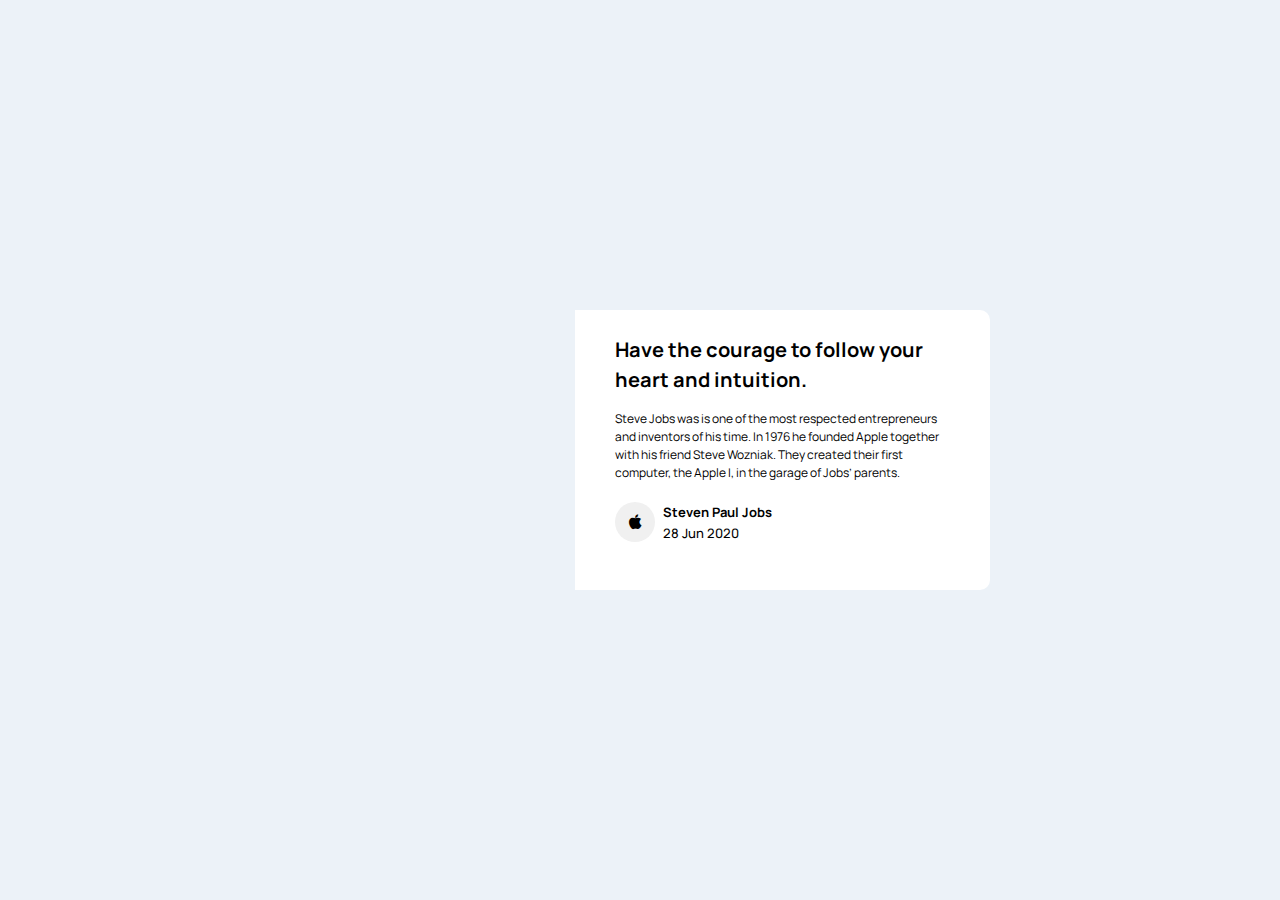
<file: responsive design/index.html>
<!DOCTYPE html>
<!--Project Submission Url : https://jsfiddle.net/yLcrj4k0/1/-->
<html lang="en">

<head id="head">
    <link
    href="https://fonts.googleapis.com/css2?family=Manrope:wght@500;700&display=swap"
    rel="stylesheet"
    />
    <link rel="stylesheet" href="https://cdnjs.cloudflare.com/ajax/libs/font-awesome/4.7.0/css/font-awesome.css" integrity="sha512-5A8nwdMOWrSz20fDsjczgUidUBR8liPYU+WymTZP1lmY9G6Oc7HlZv156XqnsgNUzTyMefFTcsFH/tnJE/+xBg==" crossorigin="anonymous" />
    <link rel="stylesheet" href="design.css">
</head>

<body>
<div class="container">
<div class="article">
  <div class="article-preview"></div>
  <div class="article-info">
    <h1>
      Have the courage to follow your heart and intuition. 
    </h1>
    <p>
      Steve Jobs was is one of the most respected entrepreneurs and inventors of his time. In 1976 he founded Apple together with his friend Steve Wozniak. They created their first computer, the Apple I, in the garage of Jobs’ parents. 
    </p>
    <div class="article-author">
     <i class="fa fa-apple" aria-hidden="true"></i>
      <div class="author-info">
        <span class="author-name">Steven Paul Jobs</span>
        <span class="date">28 Jun 2020</span>
      </div>
   
    </div>
    
  </div>
</div>
</div>
</body>
</file>
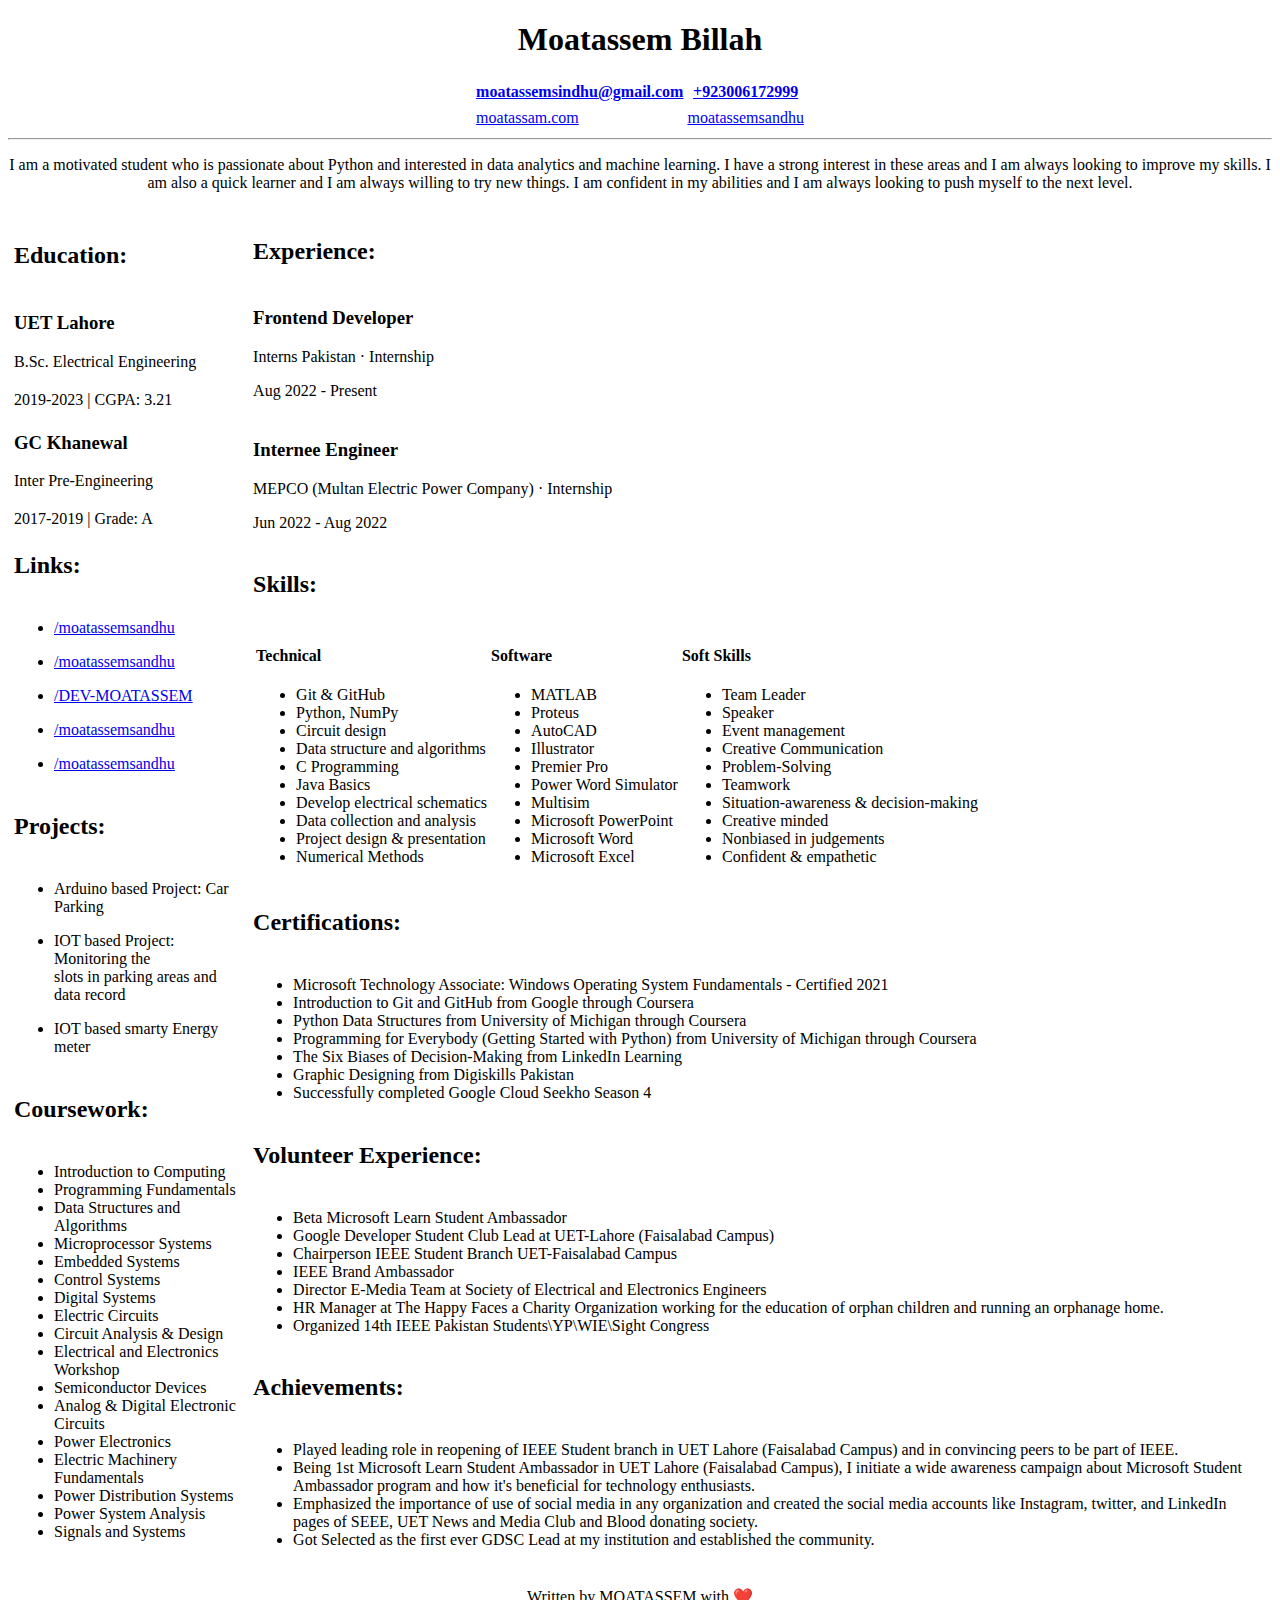
<file: resume.html>
<!DOCTYPE html>
<html lang="en">
<head>
    <meta charset="UTF-8">
    <meta http-equiv="X-UA-Compatible" content="IE=edge">
    <!--<meta name="viewport" content="width=device-width, initial-scale=1.0">-->
    <title>Resume</title>
    <link rel="stylesheet" href="https://fonts.googleapis.com/icon?family=Material+Icons">
    <link rel="stylesheet" href="https://cdnjs.cloudflare.com/ajax/libs/font-awesome/6.1.2/css/all.min.css" integrity="sha512-1sCRPdkRXhBV2PBLUdRb4tMg1w2YPf37qatUFeS7zlBy7jJI8Lf4VHwWfZZfpXtYSLy85pkm9GaYVYMfw5BC1A==" crossorigin="anonymous" referrerpolicy="no-referrer" />
    <link rel="icon" href="images/file-solid.svg">
</head>

    <body>
    <center>
        <h1>Moatassem Billah</h1>
        <table >
            <tr>
                <td>
                    <thead cellspacing="10">
                        <th>
                            <a href="mailto:moatassemsindhu@gmail.com">moatassemsindhu@gmail.com</a>
                        </th>
                        <th>
                            <a href="https://wa.me/+923006172999">+923006172999</a>
                        </th>
                    </thead>
                </td>
                <td>
                    <i class="fa-solid fa-globe"></i>
                    <a href="https://moatassam.com/">moatassam.com</a>
                </td>
                <td>
                    <i class="fa-brands fa-linkedin"></i>
                    <a href="https://www.linkedin.com/in/moatassemsandhu/">moatassemsandhu</a>
                    
                </td>
            </tr>
        </table>
        <hr>
        <p>
            I am a motivated student who is passionate about Python and interested in data analytics and machine learning. I have a strong interest in these areas and I am always looking to improve my skills. I am also a quick learner and I am always willing to try new things. I am confident in my abilities and I am always looking to push myself to the next level.
        </p>
    </center>
    <center>
    <table>
        <td>
            <table>
                <tr>
                    <td>
                        <h2>Education:</h2>
                    </td>
                    
                </tr>
                <tr>
                    <td>
                        <h3>UET Lahore</h3>
                        <p>B.Sc. Electrical Engineering</p>
                    </td>    
                </tr>
                <tr>
                    <td>
                        2019-2023 | CGPA: 3.21
                    </td>
                </tr>
                <tr>
                    <td>
                        <h3>GC Khanewal</h3>
                        <p>Inter Pre-Engineering</p>
                    </td>
                </tr>     
                <tr>
                    <td>
                        2017-2019 | Grade: A
                    </td>
                </tr> 
                <tr>
                    <td>
                        <h2>
                            Links:
                        </h2>
                    </td>
                </tr>
                <tr>
                    <td>
                        <ul><li><i class="fa-brands fa-linkedin"></i><a href="https://www.linkedin.com/in/moatassemsandhu/">/moatassemsandhu</a></li></ul>
                        <ul><li><i class="fa-brands fa-facebook"></i><a href="https://www.facebook.com/moatassemsandhu/">/moatassemsandhu</a></li></ul>
                        <ul><li><i class="fa-brands fa-github"></i><a href="https://github.com/DEV-MOATASSEM">/DEV-MOATASSEM</a></li></ul>
                        <ul><li><i class="fa-brands fa-twitter"></i><a href="https://twitter.com/moatassemsandhu">/moatassemsandhu</a></li></ul>
                        <ul><li><i class="fa-brands fa-instagram"></i><a href="https://www.instagram.com/moatassemsandhu/">/moatassemsandhu</a></li></ul>
                    </td>
                </tr> 
                <tr>
                    <td>
                        <h2>
                            Projects:
                        </h2>
                    </td>
                </tr>
                <tr>
                    <td>
                        <ul><li>Arduino based Project: Car Parking</li></ul>
                        <ul><li>IOT based Project: Monitoring the <br> slots in parking areas and data record</li></ul>
                        <ul><li>IOT based smarty Energy meter</li></ul>
                    </td>
                </tr> 
                <tr>
                    <td>
                        <h2>
                            Coursework:
                        </h2>
                    </td>
                </tr>
                <tr>
                    <td>
                        <ul>
                            <li>Introduction to Computing</li>
                            <li>Programming Fundamentals</li>
                            <li>Data Structures and Algorithms</li>
                            <li>Microprocessor Systems</li>
                            <li>Embedded Systems</li>
                            <li>Control Systems</li>
                            <li>Digital Systems</li>
                            <li>Electric Circuits</li>
                            <li>Circuit Analysis & Design</li>
                            <li>Electrical and Electronics Workshop</li>
                            <li>Semiconductor Devices</li>
                            <li>Analog & Digital Electronic Circuits</li>
                            <li>Power Electronics</li>
                            <li>Electric Machinery Fundamentals</li>
                            <li>Power Distribution Systems</li>
                            <li>Power System Analysis</li>
                            <li>Signals and Systems</li>
                            
                        </ul>
                        
                    </td>
                </tr>        
            </table>
        </td>
        <td>
            <table>
                <tr>
                    <td>
                        <tr>
                            <td>
                                <h2>Experience:</h2>
                                
                            </td>
                            
                        </tr>
                        <tr>
                            <td>
                                <h3>Frontend Developer</h3>
                                <p>Interns Pakistan · Internship</p>
                                <p>Aug 2022 - Present</p>
                            </td>
                        </tr>
                        <tr>
                            <td>
                                <h3>Internee Engineer</h3>
                                <p>MEPCO (Multan Electric Power Company) · Internship</p>
                                <p>Jun 2022 - Aug 2022</p>
                            </td>
                        </tr>
                        <tr>
                            <td>
                                <h2>Skills:</h2>

                            </td>
                            
                        </tr>
                        <tr>
                            <td>
                                <table>
                                    <tr>
                                        <td>
                                            <h4>Technical</h4>
                                            <ul>
                                                <li>Git & GitHub</li>
                                                <li>Python, NumPy</li>
                                                <li>Circuit design</li>
                                                <li>Data structure and algorithms</li>
                                                <li>C Programming</li>
                                                <li>Java Basics</li>
                                                <li>Develop electrical schematics</li>
                                                <li>Data collection and analysis</li>
                                                <li>Project design & presentation</li>
                                                <li>Numerical Methods</li>
                                            </ul>
                                        </td>
                                        <td>
                                            <h4>Software</h4>
                                            <ul>
                                                <li>MATLAB</li>
                                                <li>Proteus</li>
                                                <li>AutoCAD</li>
                                                <li>Illustrator</li>
                                                <li>Premier Pro</li>
                                                <li>Power Word Simulator</li>
                                                <li>Multisim</li>
                                                <li>Microsoft PowerPoint</li>
                                                <li>Microsoft Word</li>
                                                <li>Microsoft Excel</li>
                                            </ul>
                                        </td>
                                        <td>
                                            <h4>Soft Skills</h4>
                                            <ul>
                                                <li>Team Leader</li>
                                                <li>Speaker</li>
                                                <li>Event management</li>
                                                <li>Creative Communication</li>
                                                <li>Problem-Solving</li>
                                                <li>Teamwork</li>
                                                <li>Situation-awareness & decision-making</li>
                                                <li>Creative minded</li>
                                                <li>Nonbiased in judgements</li>
                                                <li>Confident & empathetic</li>
                                            </ul>  
                                        </td>   
                                    </tr> 
            
                                </table>
                            </td>
                        </tr>
                        
                        <tr>
                            <td>
                                <h2>Certifications:</h2>
                            </td>
                        </tr>
                        <tr>
                            <td>
                                <ul>
                                    <li>Microsoft Technology Associate: Windows Operating System Fundamentals - Certified 2021</li>
                                    <li>Introduction to Git and GitHub from Google through Coursera</li>
                                    <li>Python Data Structures from University of Michigan through Coursera</li>
                                    <li>Programming for Everybody (Getting Started with Python) from University of Michigan through Coursera</li>
                                    <li>The Six Biases of Decision-Making from LinkedIn Learning</li>
                                    <li>Graphic Designing from Digiskills Pakistan</li>
                                    <li>Successfully completed Google Cloud Seekho Season 4</li>
                                </ul>
                            </td>
                        </tr>
                        <tr>
                            <td>
                                <h2>Volunteer Experience:</h2>
                            </td>
                        </tr>
                        <tr>
                            <td>
                                <ul>
                                    <li>Beta Microsoft Learn Student Ambassador</li>
                                    <li>Google Developer Student Club Lead at UET-Lahore (Faisalabad Campus)</li>
                                    <li>Chairperson IEEE Student Branch UET-Faisalabad Campus</li>
                                    <li>IEEE Brand Ambassador</li>
                                    <li>Director E-Media Team at Society of Electrical and Electronics Engineers</li>
                                    <li>HR Manager at The Happy Faces a Charity Organization working for the education of orphan children and running an orphanage home.</li>
                                    <li>Organized 14th IEEE Pakistan Students\YP\WIE\Sight Congress</li>
                                </ul>
                            </td>
                        </tr>
                        <tr>
                            <td>
                                <h2>Achievements:</h2>
                            </td>
                        </tr>
                        <tr>
                            <td>
                                <ul>
                                    <li>Played leading role in reopening of IEEE Student branch in UET Lahore (Faisalabad Campus) and in convincing peers to be part of IEEE.</li>
                                    <li>Being 1st Microsoft Learn Student Ambassador in UET Lahore (Faisalabad Campus), I initiate a wide awareness campaign about Microsoft Student Ambassador program and how it's beneficial for technology enthusiasts.</li>
                                    <li>Emphasized the importance of use of social media in any organization and created the social media accounts like Instagram, twitter, and LinkedIn pages of SEEE, UET News and Media Club and Blood donating society.</li>
                                    <li>Got Selected as the first ever GDSC Lead at my institution and established the community.</li>
                                
                                </ul>
                            </td>
                        </tr>
                        
                    </td>
                </tr>
                
            </table>
        </td>
    </table>
</center>
        
    </body>

<footer>
    <center>
        <p>Written by MOATASSEM with ❤️</p>
    </center>
    
</footer>
</html>
</file>
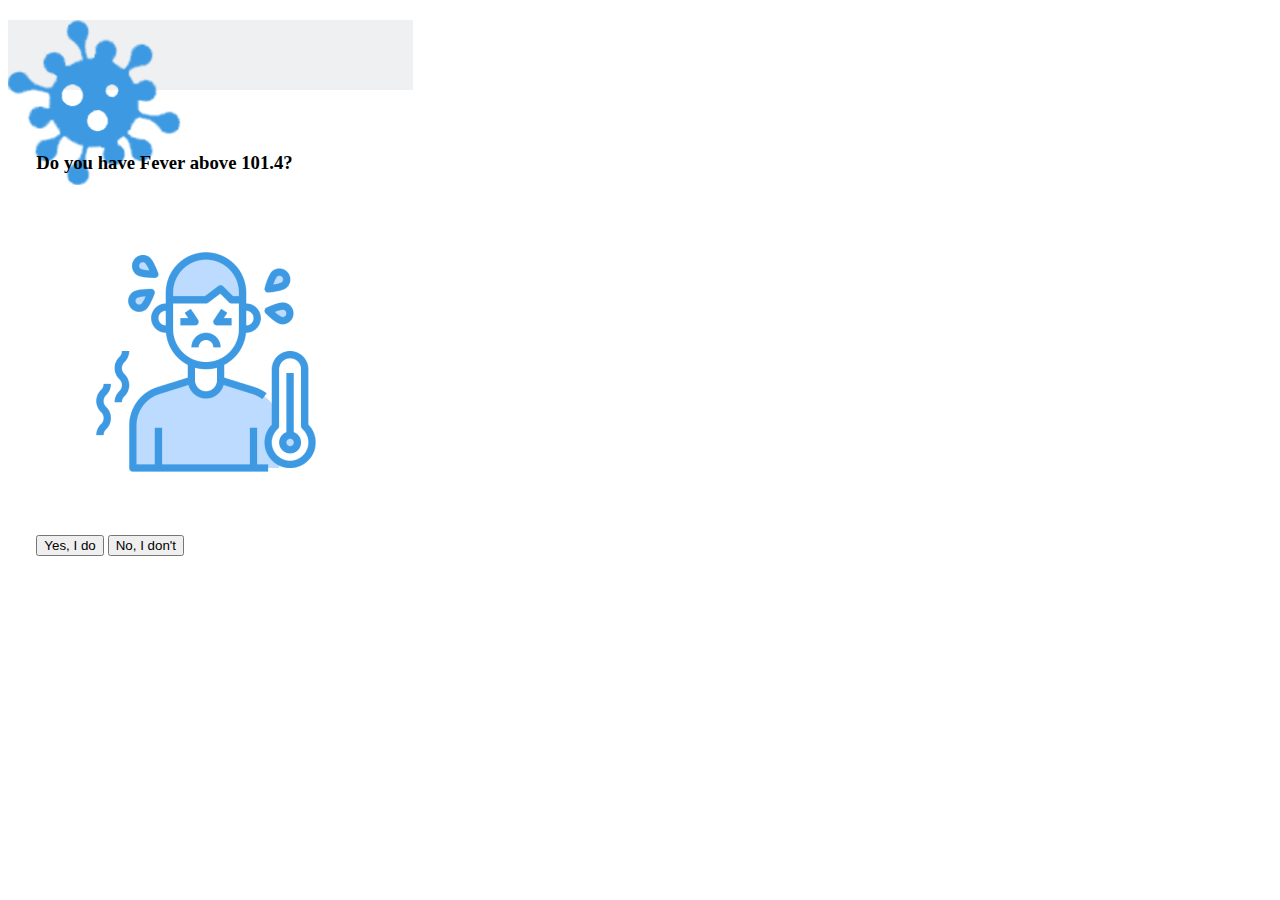
<file: bootstrap/index2.html>
<!DOCTYPE html>
<html lang="en">

<head>
  <meta charset="UTF-8" />
  <!-- CSS only -->
  <link href="https://cdn.jsdelivr.net/npm/bootstrap@5.2.0/dist/css/bootstrap.min.css" rel="stylesheet"
    integrity="sha384-gH2yIJqKdNHPEq0n4Mqa/HGKIhSkIHeL5AyhkYV8i59U5AR6csBvApHHNl/vI1Bx" crossorigin="anonymous" />
  <!-- JavaScript Bundle with Popper -->
  <script src="https://cdn.jsdelivr.net/npm/bootstrap@5.2.0/dist/js/bootstrap.bundle.min.js"
    integrity="sha384-A3rJD856KowSb7dwlZdYEkO39Gagi7vIsF0jrRAoQmDKKtQBHUuLZ9AsSv4jD4Xa"
    crossorigin="anonymous"></script>
  <link rel="stylesheet" href="https://cdnjs.cloudflare.com/ajax/libs/font-awesome/6.1.2/css/all.min.css"
    integrity="sha512-1sCRPdkRXhBV2PBLUdRb4tMg1w2YPf37qatUFeS7zlBy7jJI8Lf4VHwWfZZfpXtYSLy85pkm9GaYVYMfw5BC1A=="
    crossorigin="anonymous" referrerpolicy="no-referrer" />
  <title>Document</title>
</head>


<body>
  <div class="container" style="width: 405px; height: auto">
    <!-- Head Section -->
    <div class="row" style="background-color: #eff0f1; height: 70px">
      <div class="col-3 overflow-visible" style="margin-top: 20px">
        <img src="images/logo.png" class="img-fluid" alt="" />
      </div>
      <div class="col-8"></div>
      <div class="col-1" style="margin-top: 25px">
        <i class="fa-solid fa-xmark"></i>
      </div>
    </div>

    <!-- Remaining Section -->
    <div class="row" style="padding: 7%;margin-top: 15px">
      <h3 class="font-weight-bold">Do you have Fever above 101.4?</h3>

      <img src="images/fever.png" class="img-fluid" style="padding: 15%;" />

      <div class="d-grid gap-2">
        <button class="btn btn-primary" type="button">Yes, I do</button>
        <button class="btn btn-primary" type="button">No, I don't</button>
      </div>
    </div>

  </div>
  </div>
</body>

</html>
</file>
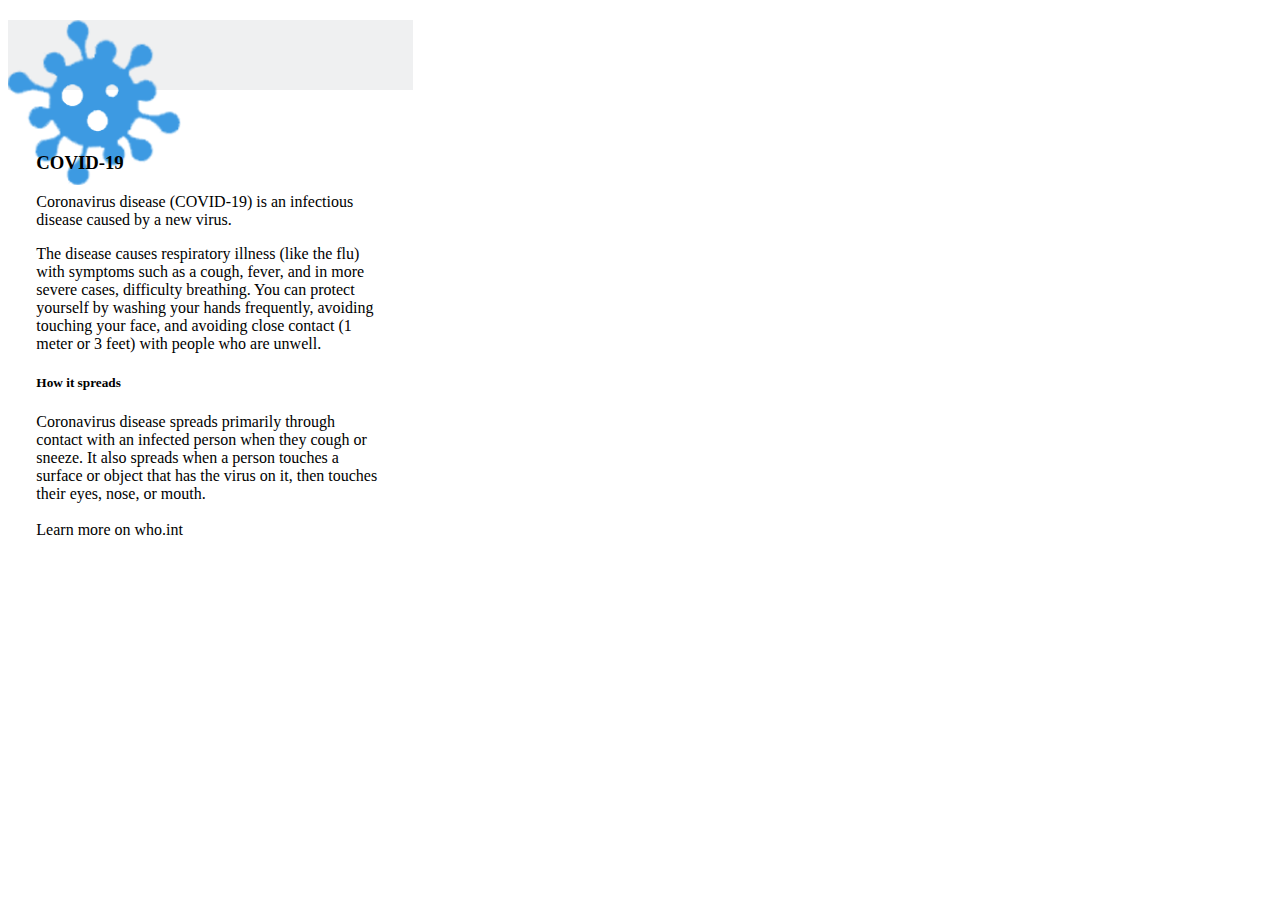
<file: bootstrap/index3.html>
<!DOCTYPE html>
<html lang="en">

<head>
  <meta charset="UTF-8" />
  <!-- CSS only -->
  <link href="https://cdn.jsdelivr.net/npm/bootstrap@5.2.0/dist/css/bootstrap.min.css" rel="stylesheet"
    integrity="sha384-gH2yIJqKdNHPEq0n4Mqa/HGKIhSkIHeL5AyhkYV8i59U5AR6csBvApHHNl/vI1Bx" crossorigin="anonymous" />
  <!-- JavaScript Bundle with Popper -->
  <script src="https://cdn.jsdelivr.net/npm/bootstrap@5.2.0/dist/js/bootstrap.bundle.min.js"
    integrity="sha384-A3rJD856KowSb7dwlZdYEkO39Gagi7vIsF0jrRAoQmDKKtQBHUuLZ9AsSv4jD4Xa"
    crossorigin="anonymous"></script>
  <link rel="stylesheet" href="https://cdnjs.cloudflare.com/ajax/libs/font-awesome/6.1.2/css/all.min.css"
    integrity="sha512-1sCRPdkRXhBV2PBLUdRb4tMg1w2YPf37qatUFeS7zlBy7jJI8Lf4VHwWfZZfpXtYSLy85pkm9GaYVYMfw5BC1A=="
    crossorigin="anonymous" referrerpolicy="no-referrer" />
  <title>Document</title>
</head>

<body>
  <div class="container" style="width: 405px; height: auto">
    <!-- Head Section -->
    <div class="row" style="background-color: #eff0f1; height: 70px">
      <div class="col-3 overflow-visible" style="margin-top: 20px">
        <img src="images/logo.png" class="img-fluid" alt="" />
      </div>
      <div class="col-8"></div>
      <div class="col-1" style="margin-top: 25px">
        <i class="fa-solid fa-xmark"></i>
      </div>
    </div>

    <!-- Remaining Section -->
    <div class="row" style="padding: 7%;margin-top: 15px">
      <h3 class="font-weight-bold">COVID-19</h3>
      <p>Coronavirus disease (COVID-19) is an infectious disease caused by a new virus.</p>
      <p>The disease causes respiratory illness (like the flu) with symptoms such as a cough, fever, and in more severe
        cases, difficulty breathing. You can protect yourself by washing your hands frequently, avoiding touching your
        face, and avoiding close contact (1 meter or 3 feet) with people who are unwell.</p>

      <h5>How it spreads</h5>
      <p>Coronavirus disease spreads primarily through contact with an infected person when they cough or sneeze. It
        also spreads when a person touches a surface or object that has the virus on it, then touches their eyes, nose,
        or mouth.
        <br> <br> Learn more on who.int <span><i class="fa-solid fa-arrow-right"></i></span>
      </p>



    </div>

  </div>
  </div>
</body>

</html>
</file>
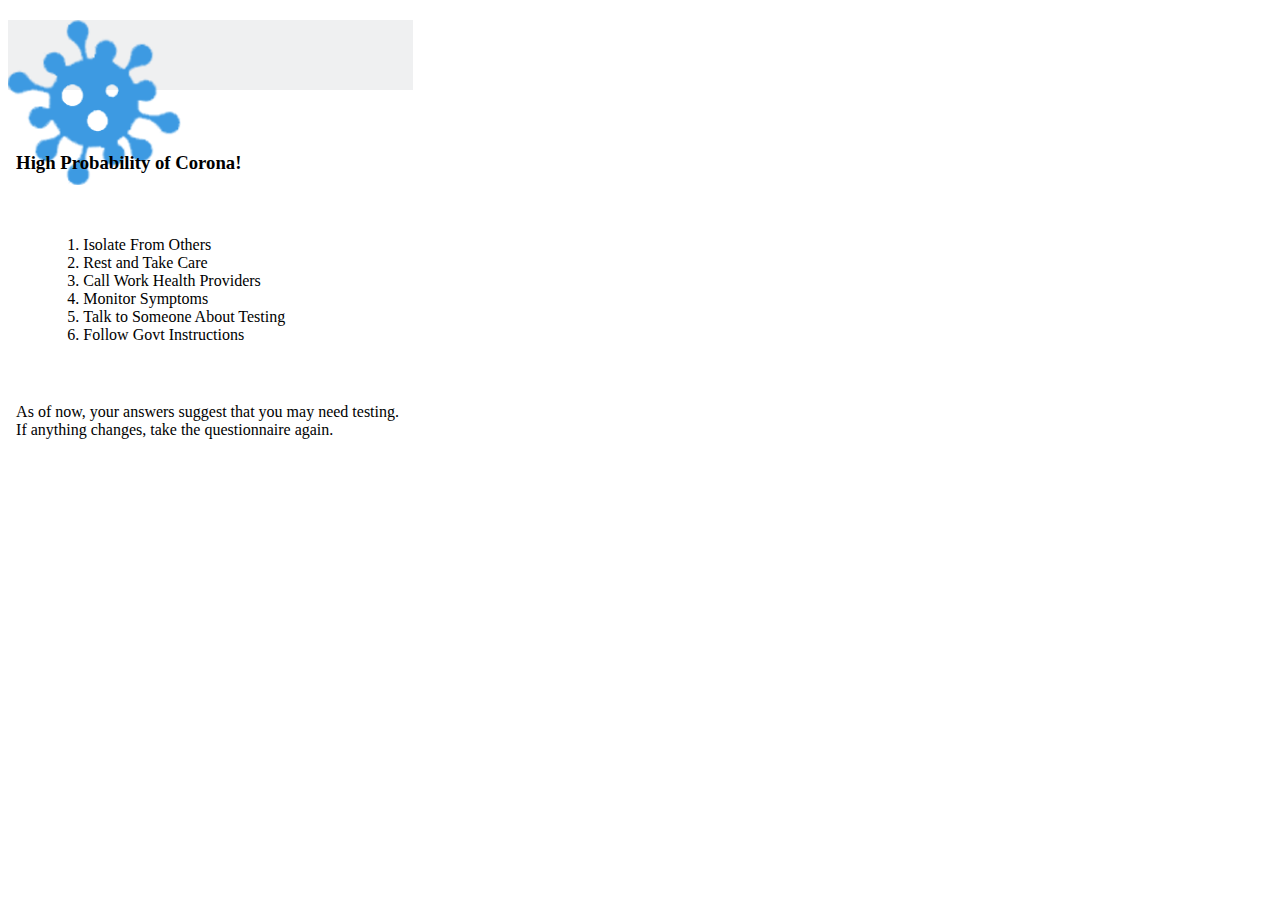
<file: bootstrap/index4.html>
<!DOCTYPE html>
<html lang="en">

<head>
    <meta charset="UTF-8" />
    <!-- CSS only -->
    <link href="https://cdn.jsdelivr.net/npm/bootstrap@5.2.0/dist/css/bootstrap.min.css" rel="stylesheet"
        integrity="sha384-gH2yIJqKdNHPEq0n4Mqa/HGKIhSkIHeL5AyhkYV8i59U5AR6csBvApHHNl/vI1Bx" crossorigin="anonymous" />
    <!-- JavaScript Bundle with Popper -->
    <script src="https://cdn.jsdelivr.net/npm/bootstrap@5.2.0/dist/js/bootstrap.bundle.min.js"
        integrity="sha384-A3rJD856KowSb7dwlZdYEkO39Gagi7vIsF0jrRAoQmDKKtQBHUuLZ9AsSv4jD4Xa"
        crossorigin="anonymous"></script>
    <link rel="stylesheet" href="https://cdnjs.cloudflare.com/ajax/libs/font-awesome/6.1.2/css/all.min.css"
        integrity="sha512-1sCRPdkRXhBV2PBLUdRb4tMg1w2YPf37qatUFeS7zlBy7jJI8Lf4VHwWfZZfpXtYSLy85pkm9GaYVYMfw5BC1A=="
        crossorigin="anonymous" referrerpolicy="no-referrer" />
    <title>Document</title>
</head>

<body>
    <div class="container" style="width: 405px; height: auto">
        <!-- Head Section -->
        <div class="row" style="background-color: #eff0f1; height: 70px">
            <div class="col-3 overflow-visible" style="margin-top: 20px">
                <img src="images/logo.png" class="img-fluid" alt="" />
            </div>
            <div class="col-8"></div>
            <div class="col-1" style="margin-top: 25px">
                <i class="fa-solid fa-xmark"></i>
            </div>
        </div>

        <!-- Remaining Section -->
        <div class="row" style="padding: 2%;margin-top: 35px">
            <h3 class="font-weight-bold">High Probability of Corona!</h3>

            <div class="row" style="padding: 7%;">
                <ol>
                    <li>Isolate From Others</li>
                    <li>Rest and Take Care</li>
                    <li>Call Work Health Providers</li>
                    <li>Monitor Symptoms</li>
                    <li>Talk to Someone About Testing</li>
                    <li>Follow Govt Instructions</li>
                </ol>

            </div>
            <p>As of now, your answers suggest that you may need testing. If anything changes, take the questionnaire
                again.</p>
        </div>

    </div>
    </div>
</body>

</html>
</file>
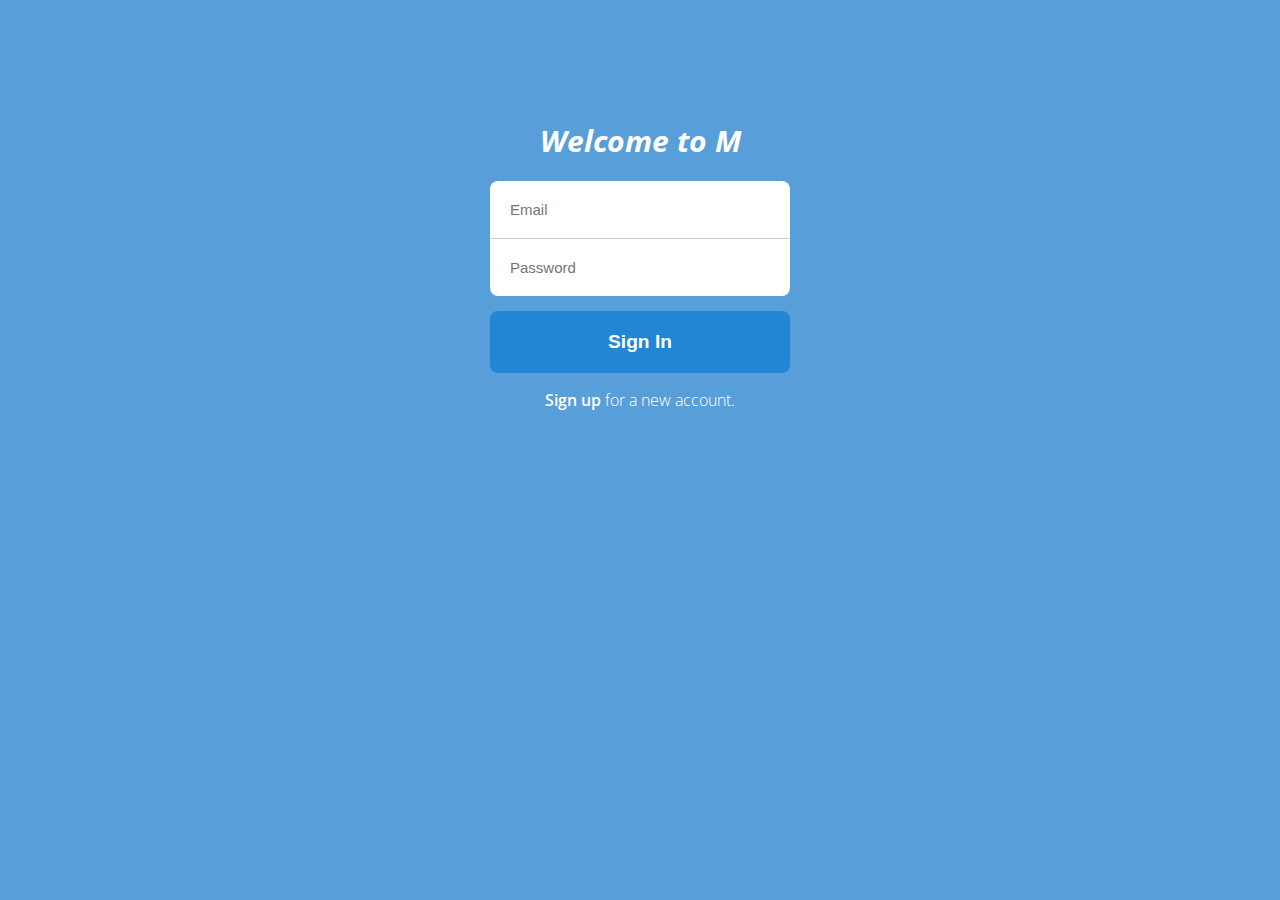
<file: login page/main.html>
<!DOCTYPE html>
<html lang="en">
    <!-- Interns Pakistan Project--01 : https://jsfiddle.net/3wsLdx1t/  -->
<head id="head">
    <meta charset="UTF-8">
    <meta http-equiv="X-UA-Compatible" content="IE=edge">
    <meta name="viewport" content="width=device-width, initial-scale=1.0">
    <link rel="stylesheet" href="https://cdnjs.cloudflare.com/ajax/libs/font-awesome/6.1.2/css/all.min.css" integrity="sha512-1sCRPdkRXhBV2PBLUdRb4tMg1w2YPf37qatUFeS7zlBy7jJI8Lf4VHwWfZZfpXtYSLy85pkm9GaYVYMfw5BC1A==" crossorigin="anonymous" referrerpolicy="no-referrer" />
    <link rel="stylesheet" href="style.css">
    <link rel="preconnect" href="https://fonts.googleapis.com">
    <link rel="preconnect" href="https://fonts.gstatic.com" crossorigin>
    <link href="https://fonts.googleapis.com/css2?family=Open+Sans:wght@300;700&display=swap" rel="stylesheet">
    <title>Login</title>
</head>
<body>
    <div class="form">
        <div class="logo">
            <i class="fa-brands fa-gitter"></i>
        </div>
        <div class="heading">
            <h1>Welcome to M</h1>
        </div>
        <div id="inputs">   
            <input type="email" placeholder="Email">
            <input type="password"  placeholder="Password">
        </div>
        <div class="button">
            <input type="submit" value="Sign In">
        </div>
        <div class="footer">
            <p><a href="#">Sign up</a> for a new account.</p>
        </div>    
            
        
    </div>
</body>
</html>
</file>
<file: responsive design/design.css>
* {
    box-sizing: border-box;
    margin: 0px;
    padding: 0px;
    font-family: 'Manrope',
      sans-serif;
    font-size: 16px;
  }
  
  html,
  body {
    width: 100%;
    height: 100%;
  }
  
  .container {
    width: 100%;
    height: 100%;
    background-color: hsl(210, 46%, 95%);
    display: flex;
    justify-content: center;
    align-items: center;
    padding: 20px;
  }
  
  /* Article Author Section */
  
  
  .article {
    height: 280px;
    max-width: 700px;
    display: flex;
    flex-direction: row;
  }
  
  /* Article Preview Section */
  
  .article-preview {
    height: 280px;
    width: 290px;
    background: url('https://images.unsplash.com/photo-1591843336309-cbf414ad7978?ixlib=rb-1.2.1&ixid=eyJhcHBfaWQiOjEyMDd9&auto=format&fit=crop&w=1567&q=80g');
    background-size: cover;
    background-position: top center;
    border-top-left-radius: 10px;
    border-bottom-left-radius: 10px;
    flex: 1;
  }
  
  /* Article Info Section */
  
  .article-info {
    flex: 1.19;
    background: #ffff;
    border-top-right-radius: 10px;
    border-bottom-right-radius: 10px;
    padding-left: 40px;
    padding-right: 35px;
    padding-top: 25px;
    padding-bottom: 30px;
    position: relative;
  }
  
  .article-info h1 {
    font-size: 20px;
    line-height: 1.5;
    margin-bottom: 15px;
  }
  
  .article-info p {
    font-size: 12px;
    line-height: 1.5;
    margin-bottom: 20px;
    padding-right: 8px;
  }
  

  .article-author {
    display: flex;
    align-items: center;
  }
  
  .article-author .author-avatar {
    width: 40px;
    border-radius: 50%;
    margin-right: 15px;
  }
  
  .article-author .author-info {
    display: flex;
    flex-direction: column;
    justify-content: center;
  }
  
  .article-author .author-info span {
    font-size: 13px;
  }
  
  .article-author .author-info .author-name {
    font-weight: 700;
    margin-bottom: 3px;
  }
  
  .article-author .author-info .date {
    font-weight: 500;
  }
  
  .article-author .share-icon {
    margin-left: auto;
    height: 30px;
  }
  
  i.fa.fa-apple {
    background: #f0f0f0;
    margin-right: 8px;
    border-radius: 100px;
    width: 40px;
    height: 40px;
    text-align: center;
    line-height: 40px;
  }
  
  
  .article-mobile-share {
    display: none;
  }
  
  @media (max-width: 767px) {
    .article {
        height: 580px;
        max-width: 350px;
        display: flex;
        flex-direction: column;
      }
     
      .article-preview {
        height: 100%;
        width: 100%;
        border-bottom-left-radius: 0px;
        border-top-right-radius: 10px;
        
      }
      .article-info {
        
        
        border-top-right-radius: 0px;
        border-bottom-left-radius: 10px;
        border-bottom-right-radius: 10px;
      }
  }
</file>
<file: login page/style.css>
body{
        background: #589ed9;
        font-family: 'Open Sans', sans-serif;
        font-weight: 300;
    
}
.form{
 
    margin: auto;
    margin-top: 120px;
    margin-bottom: 120px;
    width: 300px;
    text-align: center;
}
.logo{
    font-size: 60px;
    color: white;
}
.heading{
    font-family: 'Open Sans', sans-serif;
    font-size: 15px;
    color: white;
    font-style: italic;
}
 
#inputs input

{
    
    
    
    
    border: none;
    margin: 0px;
    padding: 0px;
    outline: none;
    width: 100%;
    text-indent: 20px;
    padding-top: 20px;
    padding-bottom: 20px;
}
#inputs input[type="password"]{
    border-top: 1px solid #ccc;
    border-bottom-left-radius: 8px;
	border-bottom-right-radius: 8px;
    font-size:15px;
	
}    
#inputs input[type="email"]{
    border-top-left-radius: 8px;
	border-top-right-radius: 8px;   
    font-size:15px;
}
.button input{
    background-color: #2186d4;
    width: 100%;
    margin-top: 15px;
    padding-top: 20px;
    padding-bottom: 20px;
    border: none;
    border-radius: 8px;
    font-weight: bold;
	font-size: 1.2em;
	
	color: #fff;
	
	

}
.button input:hover{
    background-color: #11456d;
}
.footer a {
    color: white;
    font-weight: 600;
	text-decoration: none;
}
.footer p{
    color: white;
}
</file>
